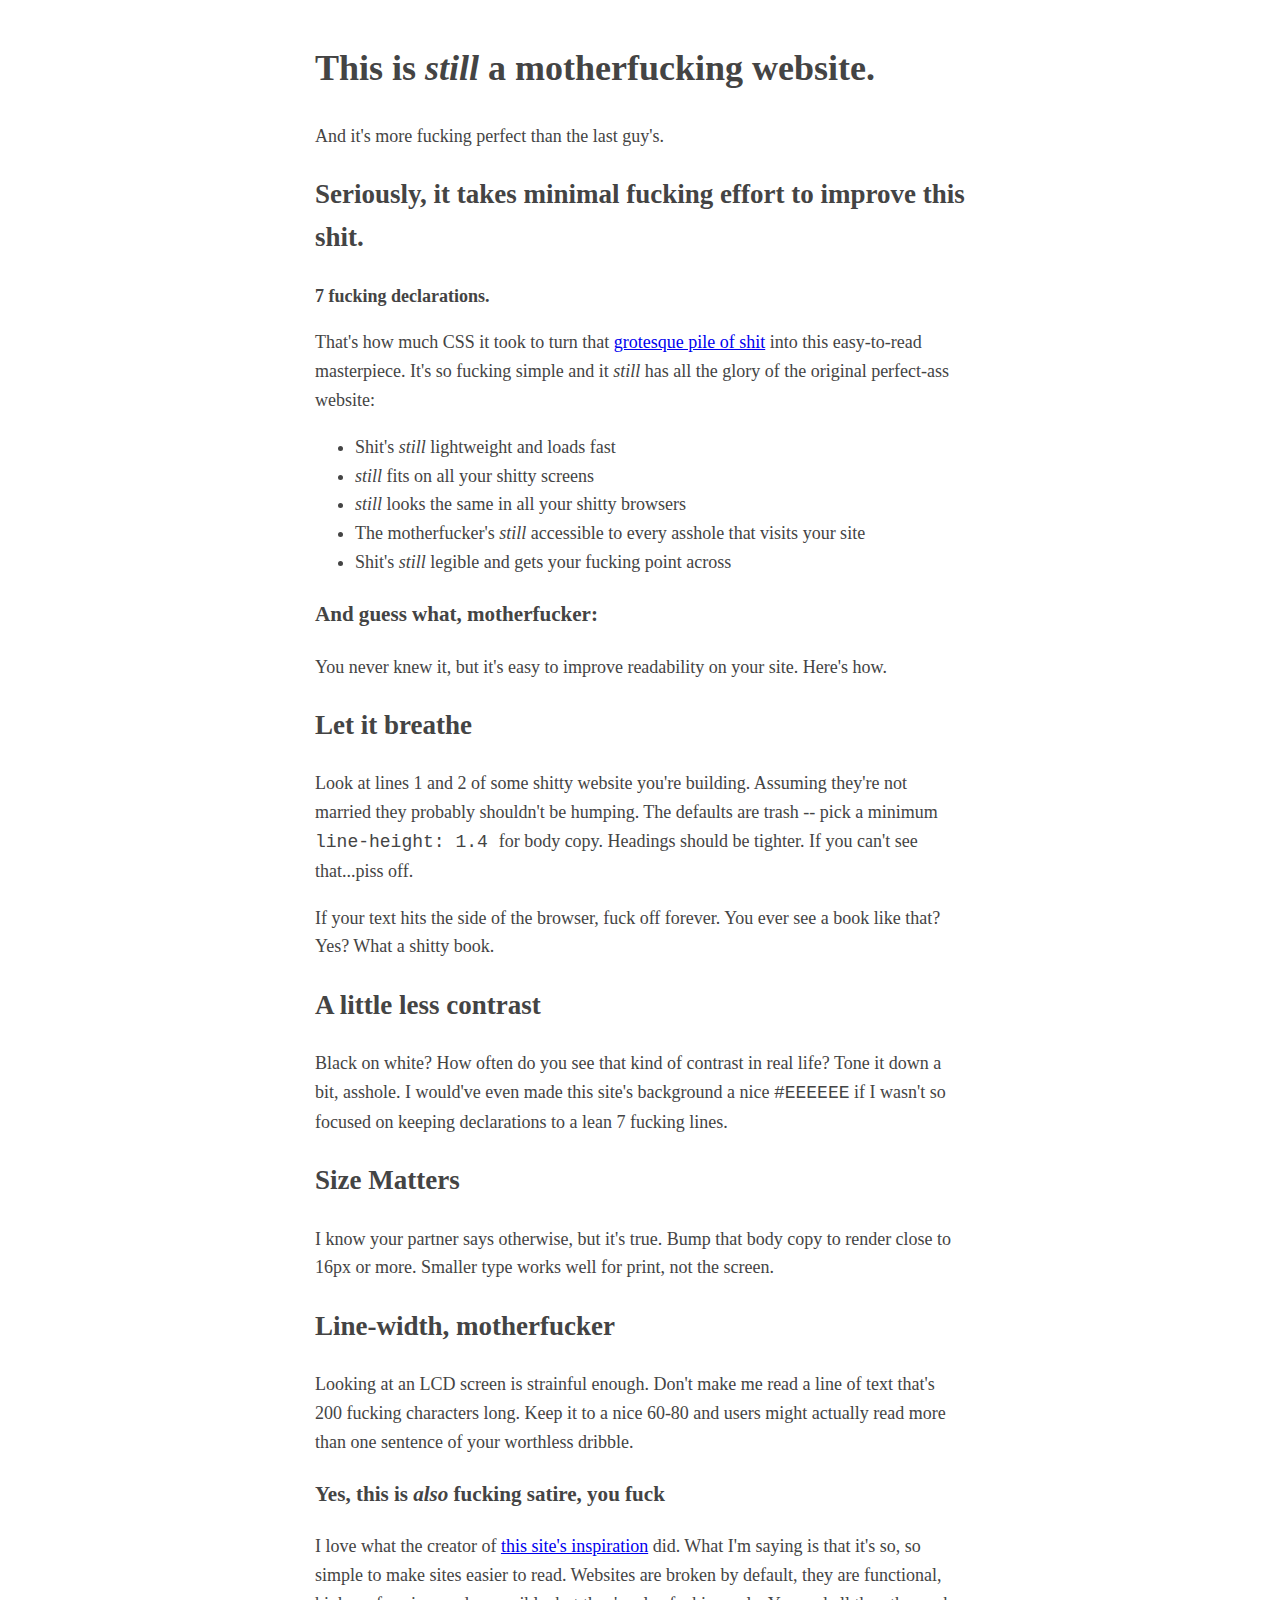
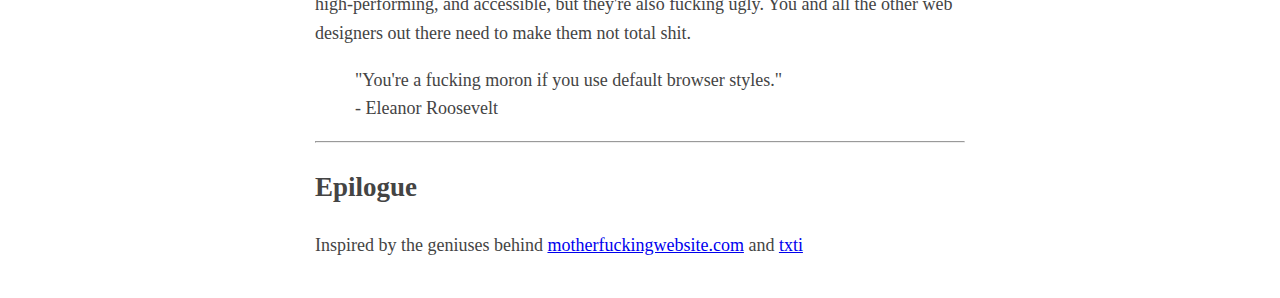
<file: index.html>
<html>
    <head>
        <meta charset="utf-8"/>
<link rel="stylesheet" href="style.css" />
<title>Better Motherfucking Website</title>  
  </head>
    <body>
      <h1>This is <em>still</em> a motherfucking website.</h1>
        <p>And it's more fucking perfect than the last guy's.</p>
      <h2>Seriously, it takes minimal fucking effort to improve this shit.</h2>
        <p> <strong>7 fucking declarations. </strong> </p>
        <p>That's how much CSS it took to turn that <a href="http://motherfuckingwebsite.com/">grotesque pile of shit</a> into this easy-to-read masterpiece. It's so fucking simple and it <em>still</em> has all the glory of the original perfect-ass website:
        	<ul>
        		<li>Shit's <em>still</em> lightweight and loads fast</li>
        		<li><em>still</em> fits on all your shitty screens</li>
        		<li><em>still</em> looks the same in all your shitty browsers</li>
        		<li>The motherfucker's <em>still</em> accessible to every asshole that visits your site</li>
        		<li>Shit's <em>still</em> legible and gets your fucking point across</li>
        	</ul>	
      <h3>And guess what, motherfucker:</h3>
        <p>You never knew it, but it's easy to improve readability on your site. Here's how.</p>
      <h2>Let it breathe</h2>
        <p>Look at lines 1 and 2 of some shitty website you're building. Assuming they're not married they probably shouldn't be humping. The defaults are trash -- pick a minimum <code>line-height: 1.4 </code>for body copy. Headings should be tighter. If you can't see that...piss off.</p>
        <p>If your text hits the side of the browser, fuck off forever. You ever see a book like that? Yes? What a shitty book.</p>
      <h2>A little less contrast</h2>
        <p>Black on white? How often do you see that kind of contrast in real life? Tone it down a bit, asshole. I would've even made this site's background a nice <code>#EEEEEE</code> if I wasn't so focused on keeping declarations to a lean 7 fucking lines.</p>
      <h2>Size Matters</h2>
        <p>I know your partner says otherwise, but it's true. Bump that body copy to render close to 16px or more. Smaller type works well for print, not the screen.</p>
      <h2>Line-width, motherfucker</h2>
        <p>Looking at an LCD screen is strainful enough. Don't make me read a line of text that's 200 fucking characters long. Keep it to a nice 60-80 and users might actually read more than one sentence of your worthless dribble.</p>
      <h3>Yes, this is <em>also</em> fucking satire, you fuck </H3>
        <p>I love what the creator of <a href="http://motherfuckingwebsite.com/">this site's inspiration</a> did. What I'm saying is that it's so, so simple to make sites easier to read. Websites are broken by default, they are functional, high-performing, and accessible, but they're also fucking ugly. You and all the other web designers out there need to make them not total shit.</p>
<blockquote>"You're a fucking moron if you use default browser styles." <br> - Eleanor Roosevelt</blockquote>
<hr>
      <h2>Epilogue</h2>
<p>Inspired by the geniuses behind <a href="motherfuckingwebsite.com">motherfuckingwebsite.com</a> and <a href="https://txti.es">txti</a></p>

    </body>
</html>
</file>
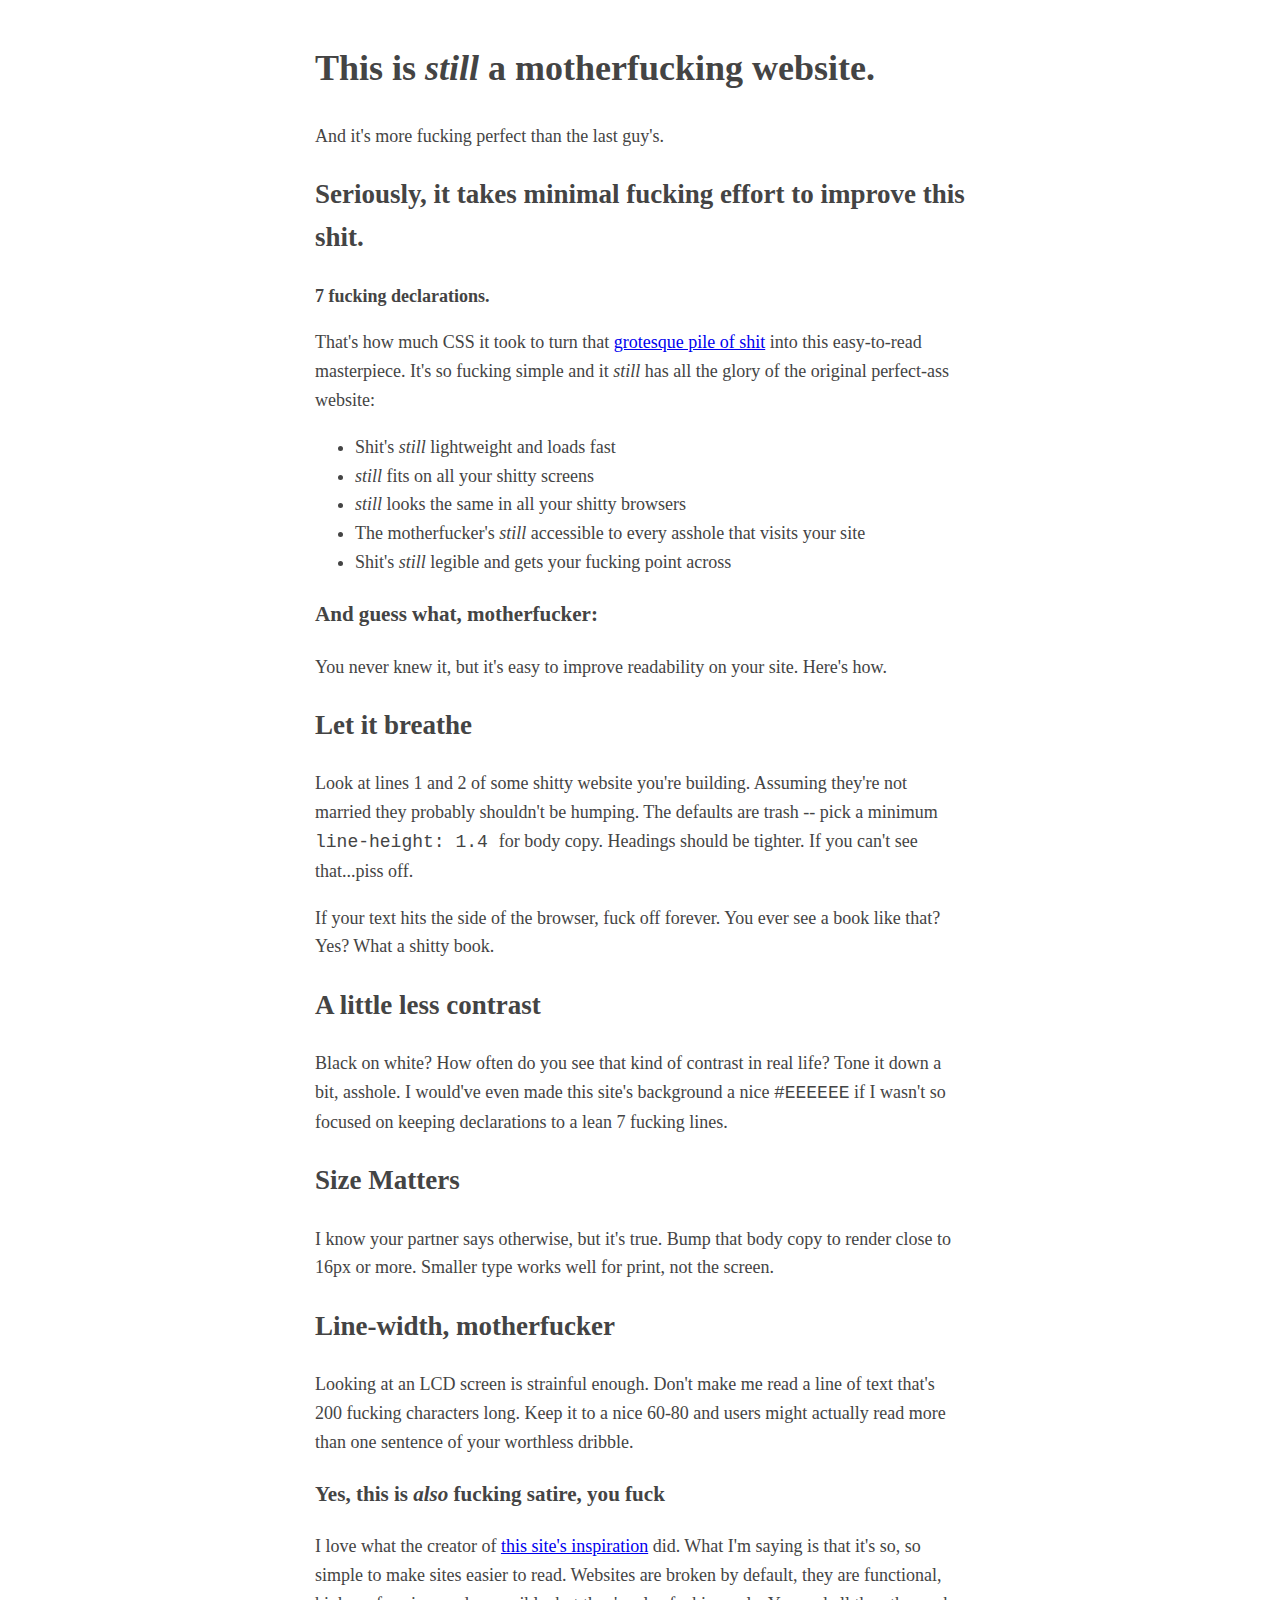
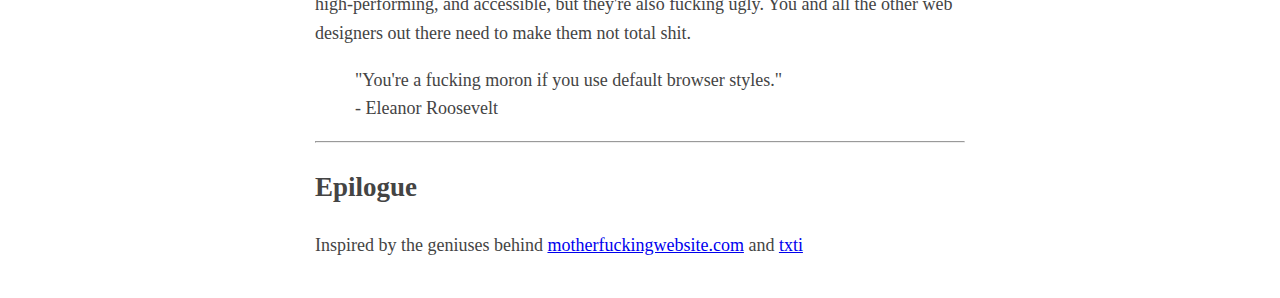
<file: test3.html>
<html>
    <head>
        <meta charset="utf-8"/>
<link rel="stylesheet" href="style.css" />
<title>Better Motherfucking Website</title>  
  </head>
    <body>
      <h1>This is <em>still</em> a motherfucking website.</h1>
        <p>And it's more fucking perfect than the last guy's.</p>
      <h2>Seriously, it takes minimal fucking effort to improve this shit.</h2>
        <p> <strong>7 fucking declarations. </strong> </p>
        <p>That's how much CSS it took to turn that <a href="http://motherfuckingwebsite.com/">grotesque pile of shit</a> into this easy-to-read masterpiece. It's so fucking simple and it <em>still</em> has all the glory of the original perfect-ass website:
        	<ul>
        		<li>Shit's <em>still</em> lightweight and loads fast</li>
        		<li><em>still</em> fits on all your shitty screens</li>
        		<li><em>still</em> looks the same in all your shitty browsers</li>
        		<li>The motherfucker's <em>still</em> accessible to every asshole that visits your site</li>
        		<li>Shit's <em>still</em> legible and gets your fucking point across</li>
        	</ul>	
      <h3>And guess what, motherfucker:</h3>
        <p>You never knew it, but it's easy to improve readability on your site. Here's how.</p>
      <h2>Let it breathe</h2>
        <p>Look at lines 1 and 2 of some shitty website you're building. Assuming they're not married they probably shouldn't be humping. The defaults are trash -- pick a minimum <code>line-height: 1.4 </code>for body copy. Headings should be tighter. If you can't see that...piss off.</p>
        <p>If your text hits the side of the browser, fuck off forever. You ever see a book like that? Yes? What a shitty book.</p>
      <h2>A little less contrast</h2>
        <p>Black on white? How often do you see that kind of contrast in real life? Tone it down a bit, asshole. I would've even made this site's background a nice <code>#EEEEEE</code> if I wasn't so focused on keeping declarations to a lean 7 fucking lines.</p>
      <h2>Size Matters</h2>
        <p>I know your partner says otherwise, but it's true. Bump that body copy to render close to 16px or more. Smaller type works well for print, not the screen.</p>
      <h2>Line-width, motherfucker</h2>
        <p>Looking at an LCD screen is strainful enough. Don't make me read a line of text that's 200 fucking characters long. Keep it to a nice 60-80 and users might actually read more than one sentence of your worthless dribble.</p>
      <h3>Yes, this is <em>also</em> fucking satire, you fuck </H3>
        <p>I love what the creator of <a href="http://motherfuckingwebsite.com/">this site's inspiration</a> did. What I'm saying is that it's so, so simple to make sites easier to read. Websites are broken by default, they are functional, high-performing, and accessible, but they're also fucking ugly. You and all the other web designers out there need to make them not total shit.</p>
<blockquote>"You're a fucking moron if you use default browser styles." <br> - Eleanor Roosevelt</blockquote>
<hr>
      <h2>Epilogue</h2>
<p>Inspired by the geniuses behind <a href="motherfuckingwebsite.com">motherfuckingwebsite.com</a> and <a href="https://txti.es">txti</a></p>
<script src="main2.js"></script>
    </body>
</html>
</file>
<file: style.css>
body
{
margin: 40px auto;
    max-width: 650px;
    line-height: 1.6;
    font-size: 18px;
    color: #444;
    padding: 0 10px;

}
</file>
